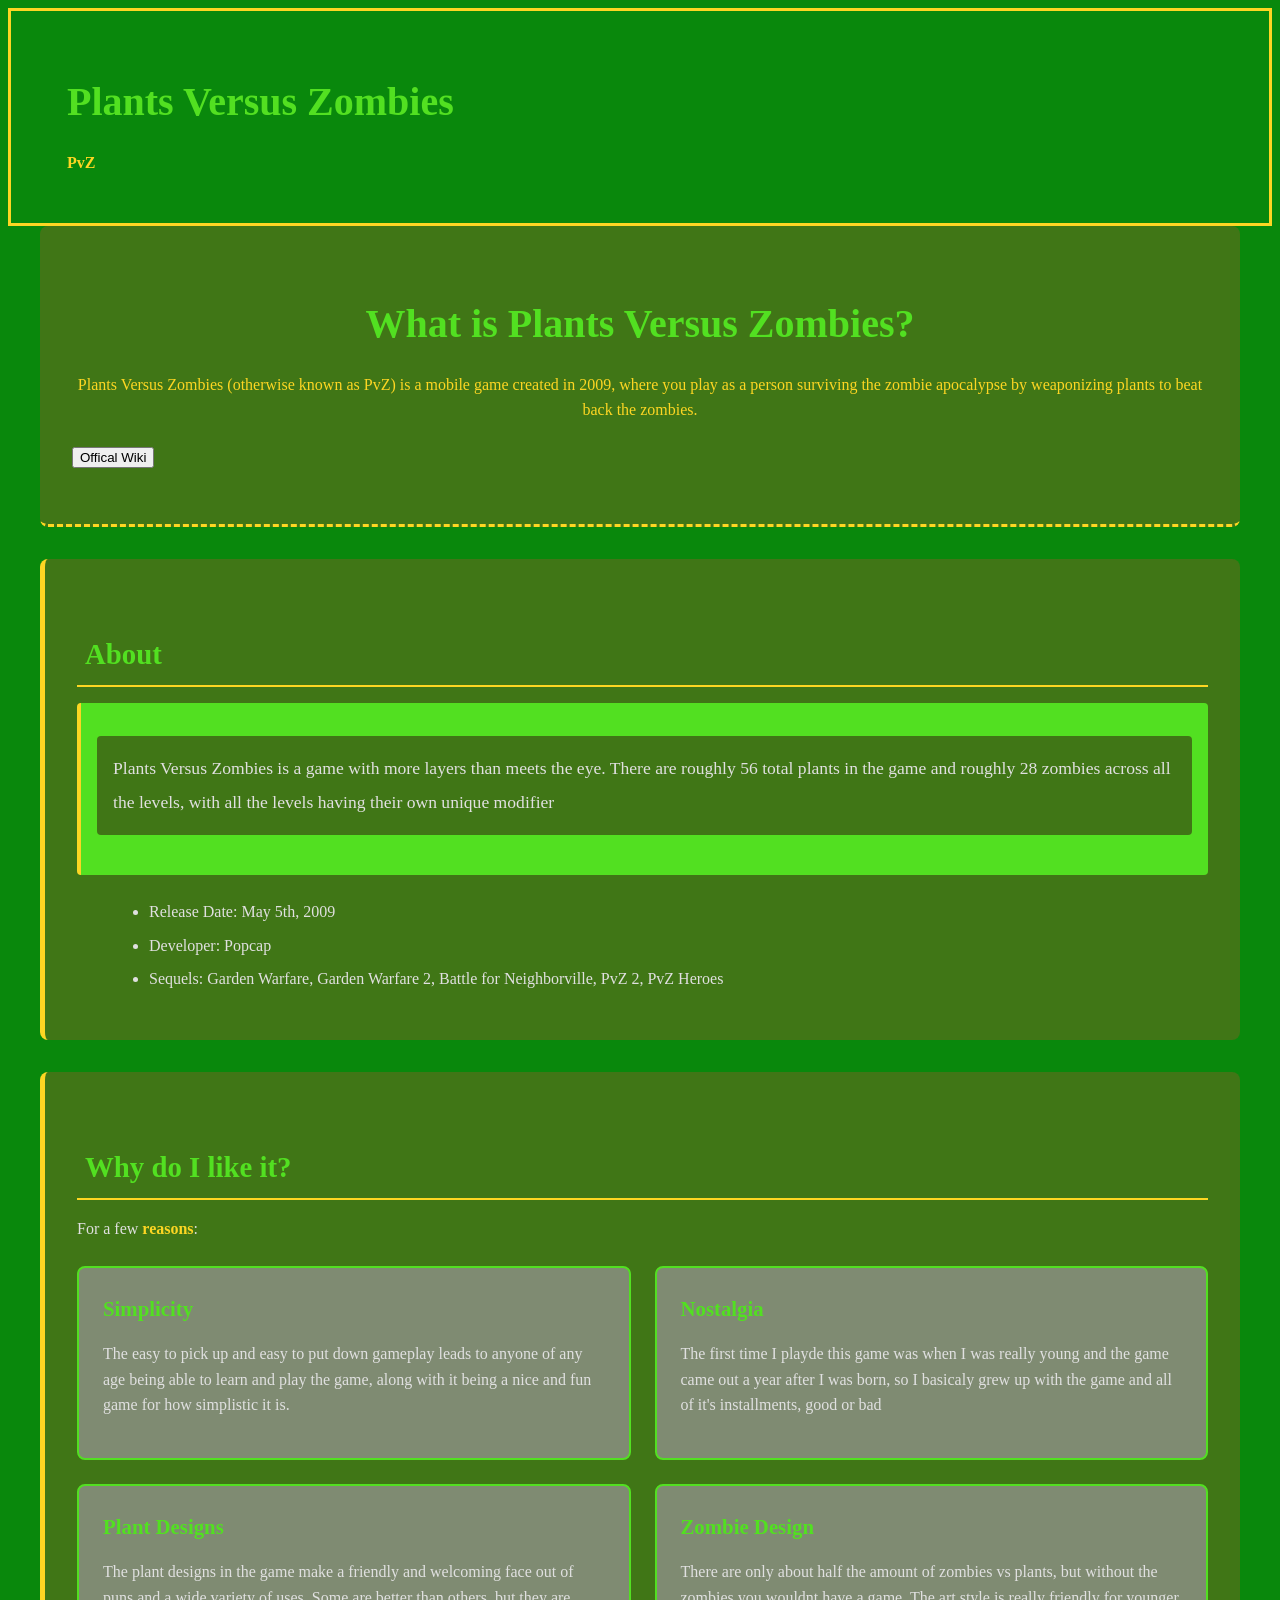
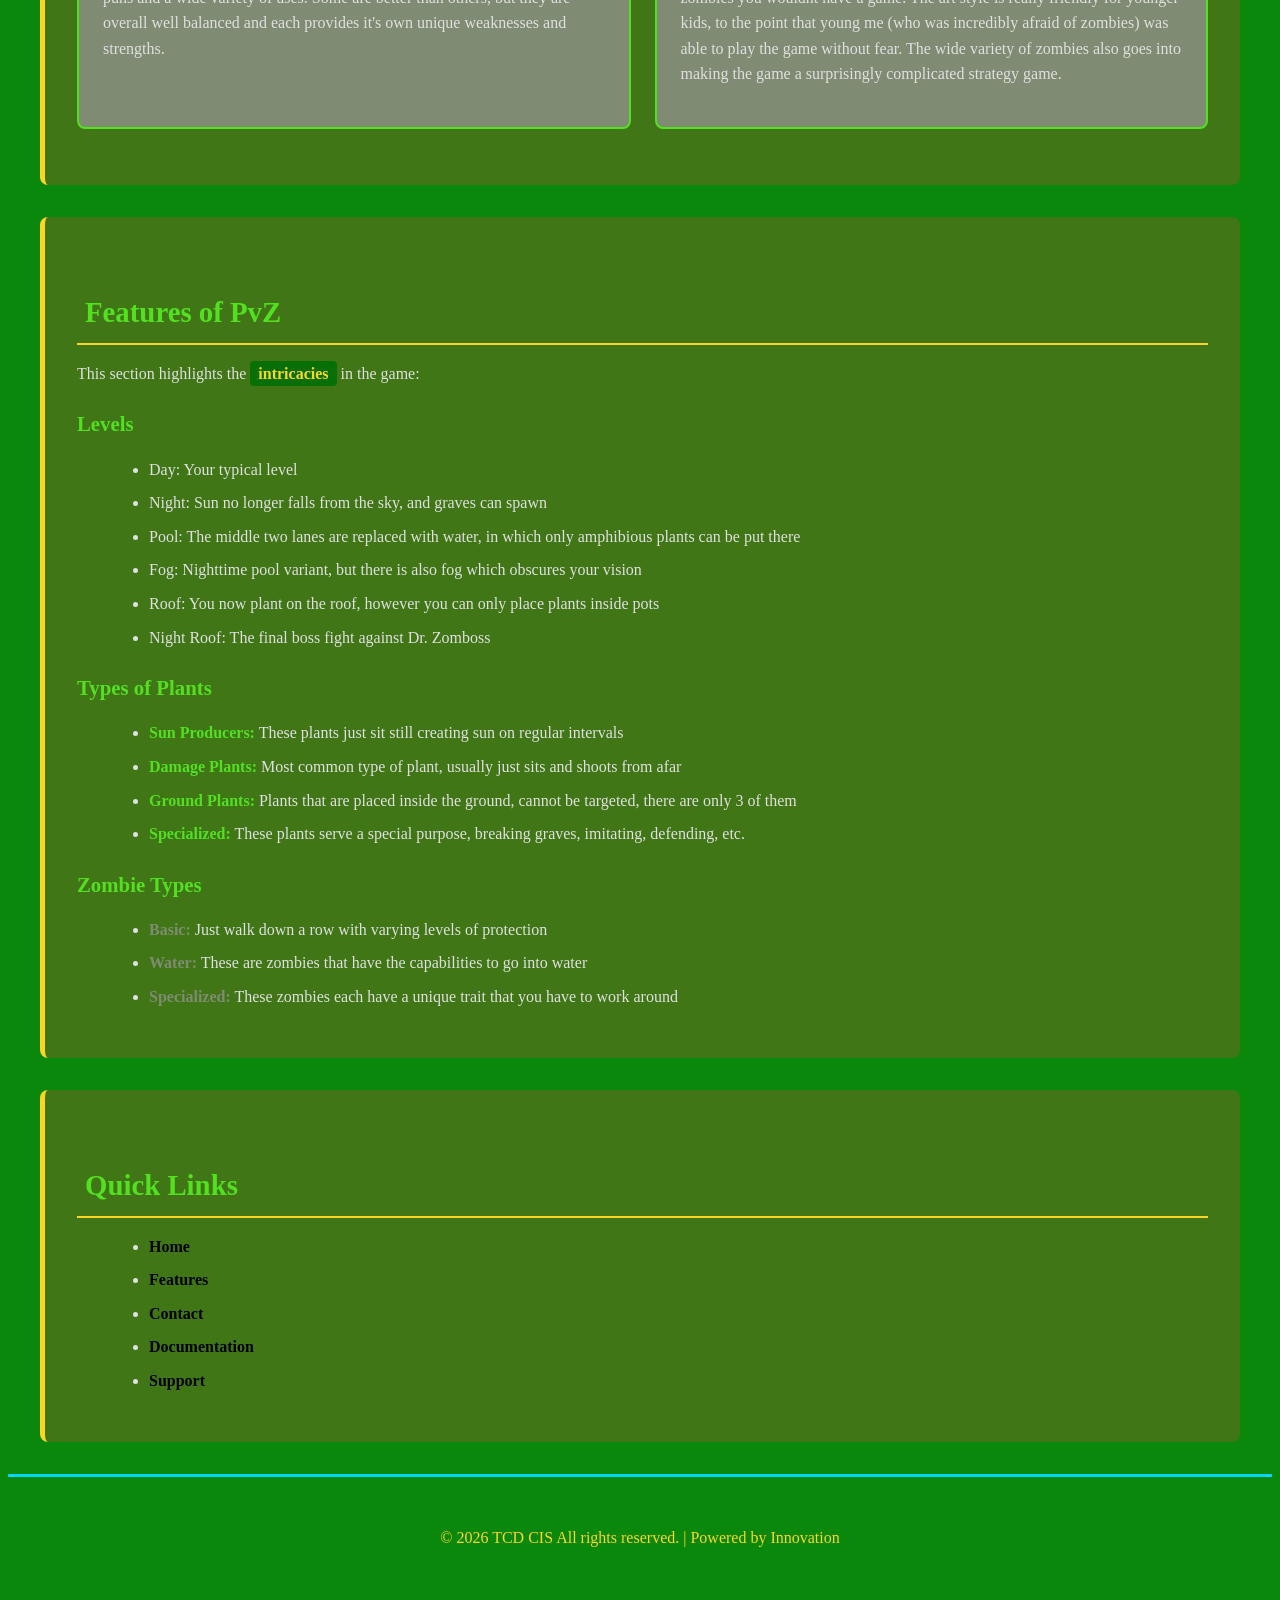
<file: module05/index.html>
<!DOCTYPE html>
<html lang="en">
<head>
    <link rel="stylesheet" href="styles.CSS">
    <meta charset="UTF-8">
    <meta name="viewport" content="width=device-width, initial-scale=1.0">
    <title>PVZ</title>
    
    
</head>
<body>
    <header>
        <div class="container">
            <h1>Plants Versus Zombies</h1>
            <p class="yellow-accent">PvZ</p>
        </div>
    </header>

    <main class="container">
        <!-- Hero Section -->
        <section id="hero-section" class="section">
            <h1>What is Plants Versus Zombies?</h1>
            <p>Plants Versus Zombies (otherwise known as PvZ) is a mobile game created in 2009, where you play as a person surviving the zombie apocalypse by weaponizing plants to beat back the zombies.</p>
            <div class="button-group">
                <button class="btn" href = "https://plantsvszombies.wiki.gg/wiki/Plants_vs._Zombies" onclick="document.location='https://plantsvszombies.wiki.gg/wiki/Plants_vs._Zombies'">Offical Wiki</button>
            </div>
        </section>

        <!-- About Section -->
        <section class="section">
            <h2>About</h2>
            <div class="intro-text">
                <p>Plants Versus Zombies is a game with more layers than meets the eye. There are roughly 56 total plants in the game and roughly 28 zombies across all the levels, with all the levels having their own unique modifier</p>
            </div>
            <ul>
                <li><span class="highlight-yellow">Release Date:</span> May 5th, 2009</li>
                <li><span class="highlight-yellow">Developer:</span> Popcap</li>
                <li><span class="highlight-yellow">Sequels:</span> Garden Warfare, Garden Warfare 2, Battle for Neighborville, PvZ 2, PvZ Heroes</li>
            </ul>
        </section>

        <!-- Features Section -->
        <section class="section">
            <h2>Why do I like it?</h2>
            <p>For a few <span class="accent-text">reasons</span>:</p>
            
            <div class="feature-grid">
                <div class="feature-card">
                    <h3>Simplicity</h3>
                    <p>The easy to pick up and easy to put down gameplay leads to anyone of any age being able to learn and play the game, along with it being a nice and fun game for how simplistic it is.</p>
                </div>
                <div class="feature-card">
                    <h3>Nostalgia</h3>
                    <p>The first time I playde this game was when I was really young and the game came out a year after I was born, so I basicaly grew up with the game and all of it's installments, good or bad</p>
                </div>
                <div class="feature-card">
                    <h3>Plant Designs</h3>
                    <p>The plant designs in the game make a friendly and welcoming face out of puns and a wide variety of uses. Some are better than others, but they are overall well balanced and each provides it's own unique weaknesses and strengths.</p>
                </div>
                <div class="feature-card">
                    <h3>Zombie Design</h3>
                    <p>There are only about half the amount of zombies vs plants, but without the zombies you wouldnt have a game. The art style is really friendly for younger kids, to the point that young me (who was incredibly afraid of zombies) was able to play the game without fear. The wide variety of zombies also goes into making the game a surprisingly complicated strategy game.</p>
                </div>
            </div>
        </section>

        <!-- CSS Concepts Section -->
        <section class="section">
            <h2>Features of PvZ</h2>
            <p>This section highlights the <span class="highlight">intricacies</span> in the game:</p>
            
            <h3>Levels</h3>
            <ul class="levels-list">
                <li><span class="levels-list-level">Day:</span> Your typical level</li>
                <li><span class="levels-list-level">Night:</span> Sun no longer falls from the sky, and graves can spawn</li>
                <li><span class="levels-list-level">Pool:</span> The middle two lanes are replaced with water, in which only amphibious plants can be put there</li>
                <li><span class="levels-list-level">Fog:</span> Nighttime pool variant, but there is also fog which obscures your vision</li>
                <li><span class="levels-list-level">Roof:</span> You now plant on the roof, however you can only place plants inside pots</li>
                <li><span class="levels-list-level">Night Roof:</span> The final boss fight against Dr. Zomboss</li>
                
            </ul>

            <h3>Types of Plants</h3>
            <ul>
                <li><span class="green-accent">Sun Producers:</span> These plants just sit still creating sun on regular intervals</li>
                <li><span class="green-accent">Damage Plants:</span> Most common type of plant, usually just sits and shoots from afar</li>
                <li><span class="green-accent">Ground Plants:</span> Plants that are placed inside the ground, cannot be targeted, there are only 3 of them</li>
                <li><span class="green-accent">Specialized:</span> These plants serve a special purpose, breaking graves, imitating, defending, etc.</li>
            </ul>

            <h3>Zombie Types</h3>
            <ul>
                <li><span class="gray-accent">Basic:</span> Just walk down a row with varying levels of protection</li>
                <li><span class="gray-accent">Water:</span> These are zombies that have the capabilities to go into water</li>
                <li><span class="gray-accent">Specialized:</span> These zombies each have a unique trait that you have to work around</li>
            </ul>
        </section>

    

      

        <!-- Navigation Example -->
        <section class="section">
            <h2>Quick Links</h2>
            <nav>
                <ul>
                    <li><a href="#hero-section">Home</a></li>
                    <li><a href="#features">Features</a></li>
                    <li><a href="#contact-section">Contact</a></li>
                    <li><a href="#">Documentation</a></li>
                    <li><a href="#">Support</a></li>
                </ul>
            </nav>
        </section>
    </main>

    <footer>
        <div class="container">
            <p>&copy; 2026 TCD CIS All rights reserved. | Powered by Innovation</p>
        </div>
    </footer>
</body>
</html>
</file>
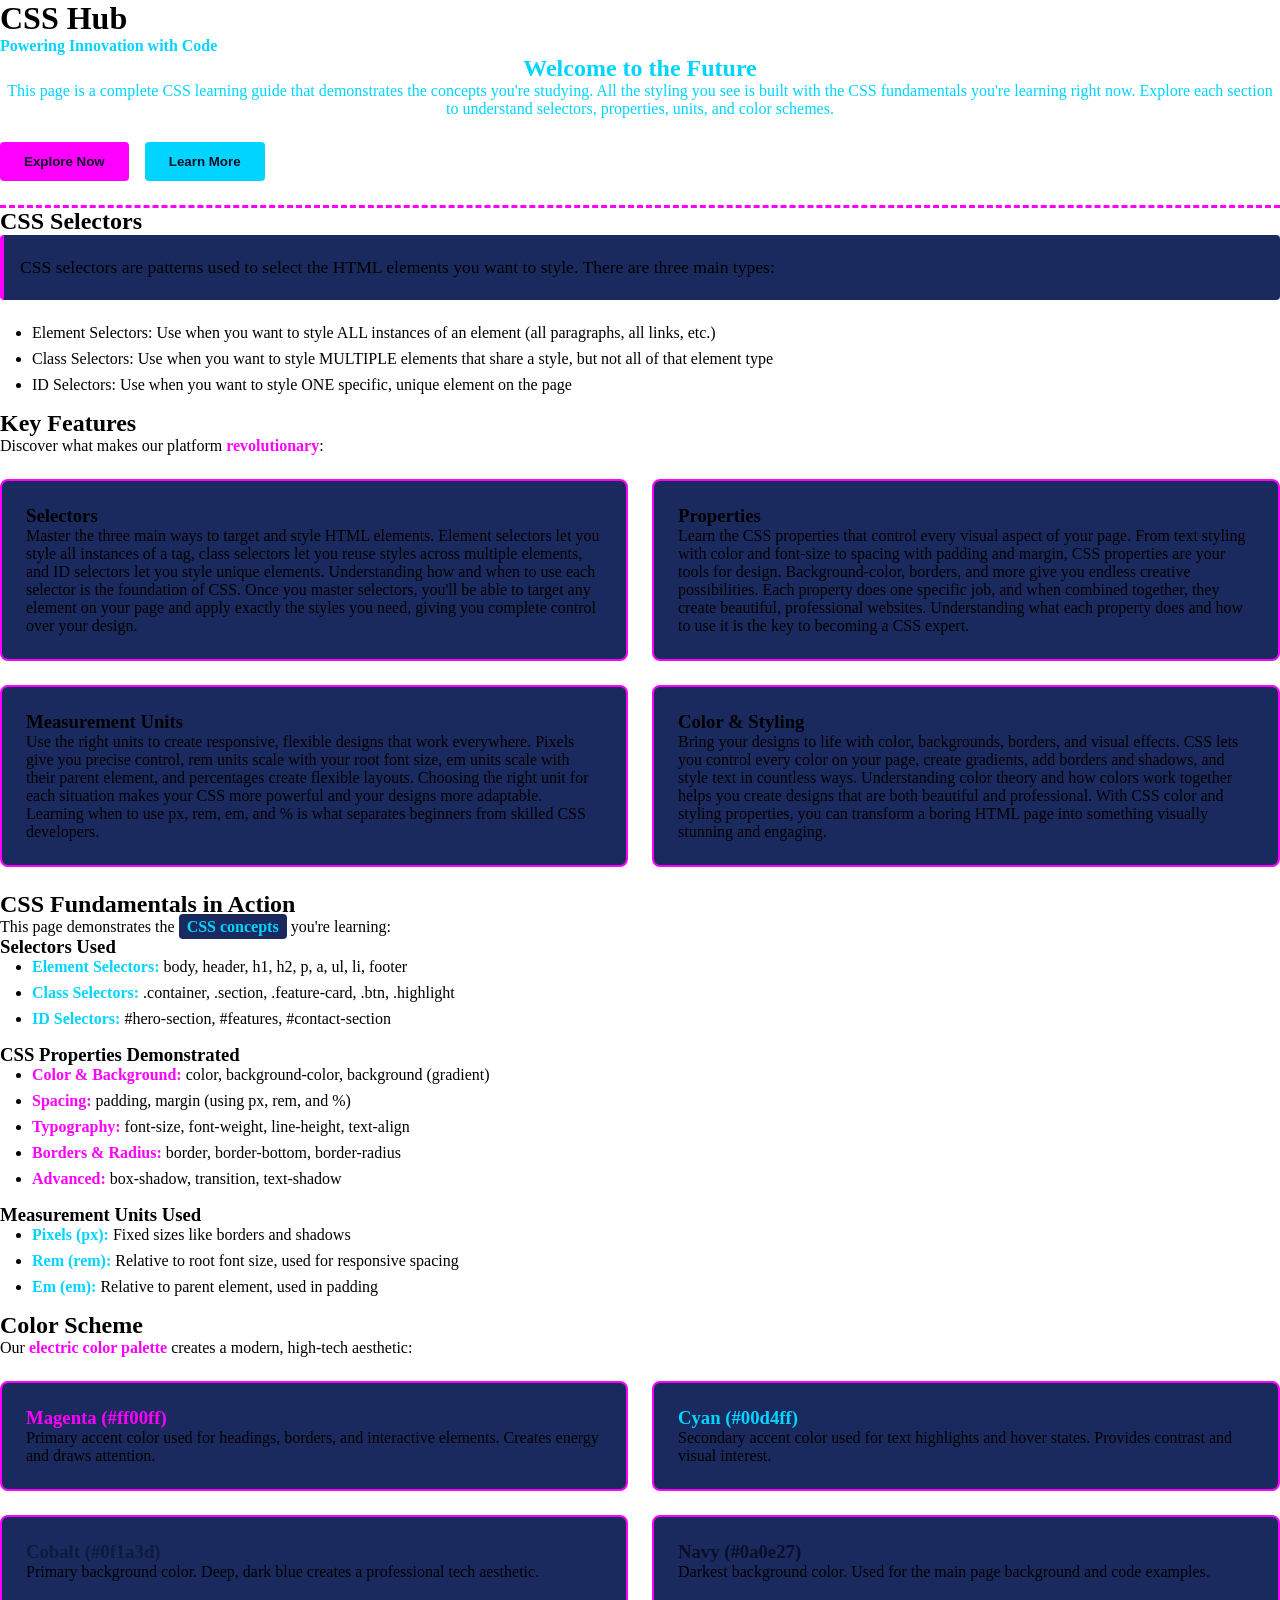
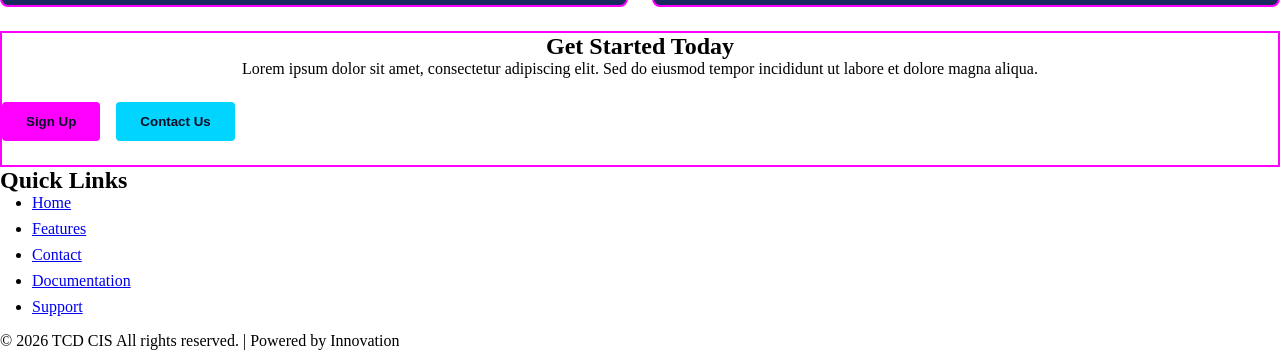
<file: index-copy.html>
<!DOCTYPE html>
<html lang="en">
<head>
    <meta charset="UTF-8">
    <meta name="viewport" content="width=device-width, initial-scale=1.0">
    <title>Electric Tech Hub</title>
    <style>
        /* Element Selectors */
        * {
            margin: 0;
            padding: 0;
            box-sizing: border-box;
        }        

        ul, ol {
            margin-left: 2rem;
            margin-bottom: 1rem;
        }

        li {
            margin-bottom: 0.5rem;
        }

        /* Class Selectors */
        .highlight {
            background-color: #1a2a5e;
            color: #00d4ff;
            padding: 0.25em 0.5em;
            border-radius: 4px;
            font-weight: bold;
        }

        .feature-grid {
            display: grid;
            grid-template-columns: 1fr 1fr;
            gap: 1.5rem;
            margin: 1.5rem 0;
        }

        .feature-card {
            background-color: #1a2a5e;
            padding: 1.5rem;
            border: 2px solid #ff00ff;
            border-radius: 8px;
            transition: all 0.3s ease;
        }

        .feature-card:hover {
            border-color: #00d4ff;
            box-shadow: 0 0 20px rgba(0, 212, 255, 0.3);
        }

        .feature-card h3 {
            margin-top: 0;
        }

        .accent-text {
            color: #ff00ff;
            font-weight: bold;
        }

        .cyan-accent {
            color: #00d4ff;
            font-weight: bold;
        }

        .intro-text {
            font-size: 1.1rem;
            line-height: 1.9;
            margin-bottom: 1.5rem;
            padding: 1rem;
            background-color: #1a2a5e;
            border-left: 4px solid #ff00ff;
            border-radius: 4px;
        }

        .code-example {
            background-color: #0a0e27;
            padding: 1rem;
            margin: 1rem 0;
            border-radius: 4px;
            border: 1px solid #00d4ff;
            font-family: 'Courier New', monospace;
            color: #00d4ff;
            overflow-x: auto;
        }

        .button-group {
            display: flex;
            gap: 1rem;
            margin: 1.5rem 0;
            flex-wrap: wrap;
        }

        .btn {
            padding: 0.75rem 1.5rem;
            background-color: #ff00ff;
            color: #0a0e27;
            border: none;
            border-radius: 4px;
            font-weight: bold;
            cursor: pointer;
            transition: all 0.3s ease;
        }

        .btn:hover {
            background-color: #00d4ff;
            box-shadow: 0 0 15px rgba(0, 212, 255, 0.5);
        }

        .btn-secondary {
            background-color: #00d4ff;
            color: #0a0e27;
        }

        .btn-secondary:hover {
            background-color: #ff00ff;
            box-shadow: 0 0 15px rgba(255, 0, 255, 0.5);
        }

        /* ID Selector */
        #hero-section {
            color: #00d4ff;
            text-align: center;
            border:none;
            border-bottom: 3px dashed #ff00ff;
        }

        #contact-section {
            border: 2px solid #ff00ff;
            text-align: center;
        }
    </style>
</head>
<body>
    <header>
        <div class="container">
            <h1>CSS Hub</h1>
            <p class="cyan-accent">Powering Innovation with Code</p>
        </div>
    </header>

    <main class="container">
        <!-- Hero Section -->
        <section id="hero-section" class="section">
            <h1>Welcome to the Future</h1>
            <p>This page is a complete CSS learning guide that demonstrates the concepts you're studying. All the styling you see is built with the CSS fundamentals you're learning right now. Explore each section to understand selectors, properties, units, and color schemes.</p>
            <div class="button-group">
                <button class="btn">Explore Now</button>
                <button class="btn btn-secondary">Learn More</button>
            </div>
        </section>

        <!-- About Section -->
        <section class="section">
            <h2>CSS Selectors</h2>
            <div class="intro-text">
                <p>CSS selectors are patterns used to select the HTML elements you want to style. There are three main types:</p>
            </div>
            <ul>
                <li><span class="highlight-magenta">Element Selectors:</span> Use when you want to style ALL instances of an element (all paragraphs, all links, etc.)</li>
                <li><span class="highlight-magenta">Class Selectors:</span> Use when you want to style MULTIPLE elements that share a style, but not all of that element type</li>
                <li><span class="highlight-magenta">ID Selectors:</span> Use when you want to style ONE specific, unique element on the page</li>
            </ul>
        </section>

        <!-- Features Section -->
        <section class="section">
            <h2>Key Features</h2>
            <p>Discover what makes our platform <span class="accent-text">revolutionary</span>:</p>
            
            <div class="feature-grid">
                <div class="feature-card">
                    <h3>Selectors</h3>
                    <p>Master the three main ways to target and style HTML elements. Element selectors let you style all instances of a tag, class selectors let you reuse styles across multiple elements, and ID selectors let you style unique elements. Understanding how and when to use each selector is the foundation of CSS. Once you master selectors, you'll be able to target any element on your page and apply exactly the styles you need, giving you complete control over your design.</p>
                </div>
                <div class="feature-card">
                    <h3>Properties</h3>
                    <p>Learn the CSS properties that control every visual aspect of your page. From text styling with color and font-size to spacing with padding and margin, CSS properties are your tools for design. Background-color, borders, and more give you endless creative possibilities. Each property does one specific job, and when combined together, they create beautiful, professional websites. Understanding what each property does and how to use it is the key to becoming a CSS expert.</p>
                </div>
                <div class="feature-card">
                    <h3>Measurement Units</h3>
                    <p>Use the right units to create responsive, flexible designs that work everywhere. Pixels give you precise control, rem units scale with your root font size, em units scale with their parent element, and percentages create flexible layouts. Choosing the right unit for each situation makes your CSS more powerful and your designs more adaptable. Learning when to use px, rem, em, and % is what separates beginners from skilled CSS developers.</p>
                </div>
                <div class="feature-card">
                    <h3>Color & Styling</h3>
                    <p>Bring your designs to life with color, backgrounds, borders, and visual effects. CSS lets you control every color on your page, create gradients, add borders and shadows, and style text in countless ways. Understanding color theory and how colors work together helps you create designs that are both beautiful and professional. With CSS color and styling properties, you can transform a boring HTML page into something visually stunning and engaging.</p>
                </div>
            </div>
        </section>

        <!-- CSS Concepts Section -->
        <section class="section">
            <h2>CSS Fundamentals in Action</h2>
            <p>This page demonstrates the <span class="highlight">CSS concepts</span> you're learning:</p>
            
            <h3>Selectors Used</h3>
            <ul>
                <li><span class="cyan-accent">Element Selectors:</span> body, header, h1, h2, p, a, ul, li, footer</li>
                <li><span class="cyan-accent">Class Selectors:</span> .container, .section, .feature-card, .btn, .highlight</li>
                <li><span class="cyan-accent">ID Selectors:</span> #hero-section, #features, #contact-section</li>
            </ul>

            <h3>CSS Properties Demonstrated</h3>
            <ul>
                <li><span class="accent-text">Color & Background:</span> color, background-color, background (gradient)</li>
                <li><span class="accent-text">Spacing:</span> padding, margin (using px, rem, and %)</li>
                <li><span class="accent-text">Typography:</span> font-size, font-weight, line-height, text-align</li>
                <li><span class="accent-text">Borders & Radius:</span> border, border-bottom, border-radius</li>
                <li><span class="accent-text">Advanced:</span> box-shadow, transition, text-shadow</li>
            </ul>

            <h3>Measurement Units Used</h3>
            <ul>
                <li><span class="cyan-accent">Pixels (px):</span> Fixed sizes like borders and shadows</li>
                <li><span class="cyan-accent">Rem (rem):</span> Relative to root font size, used for responsive spacing</li>
                <li><span class="cyan-accent">Em (em):</span> Relative to parent element, used in padding</li>
            </ul>
        </section>

        <!-- Color Palette Section -->
        <section class="section">
            <h2>Color Scheme</h2>
            <p>Our <span class="accent-text">electric color palette</span> creates a modern, high-tech aesthetic:</p>
            
            <div class="feature-grid">
                <div class="feature-card">
                    <h3 style="color: #ff00ff;">Magenta (#ff00ff)</h3>
                    <p>Primary accent color used for headings, borders, and interactive elements. Creates energy and draws attention.</p>
                </div>
                <div class="feature-card">
                    <h3 style="color: #00d4ff;">Cyan (#00d4ff)</h3>
                    <p>Secondary accent color used for text highlights and hover states. Provides contrast and visual interest.</p>
                </div>
                <div class="feature-card">
                    <h3 style="color: #0f1a3d;">Cobalt (#0f1a3d)</h3>
                    <p>Primary background color. Deep, dark blue creates a professional tech aesthetic.</p>
                </div>
                <div class="feature-card">
                    <h3 style="color: #0a0e27;">Navy (#0a0e27)</h3>
                    <p>Darkest background color. Used for the main page background and code examples.</p>
                </div>
            </div>
        </section>

        <!-- Contact Section -->
        <section id="contact-section" class="section">
            <h2>Get Started Today</h2>
            <p>Lorem ipsum dolor sit amet, consectetur adipiscing elit. Sed do eiusmod tempor incididunt ut labore et dolore magna aliqua.</p>
            <div class="button-group">
                <button class="btn">Sign Up</button>
                <button class="btn btn-secondary">Contact Us</button>
            </div>
        </section>

        <!-- Navigation Example -->
        <section class="section">
            <h2>Quick Links</h2>
            <nav>
                <ul>
                    <li><a href="#hero-section">Home</a></li>
                    <li><a href="#features">Features</a></li>
                    <li><a href="#contact-section">Contact</a></li>
                    <li><a href="#">Documentation</a></li>
                    <li><a href="#">Support</a></li>
                </ul>
            </nav>
        </section>
    </main>

    <footer>
        <div class="container">
            <p>&copy; 2026 TCD CIS All rights reserved. | Powered by Innovation</p>
        </div>
    </footer>
</body>
</html>
</file>
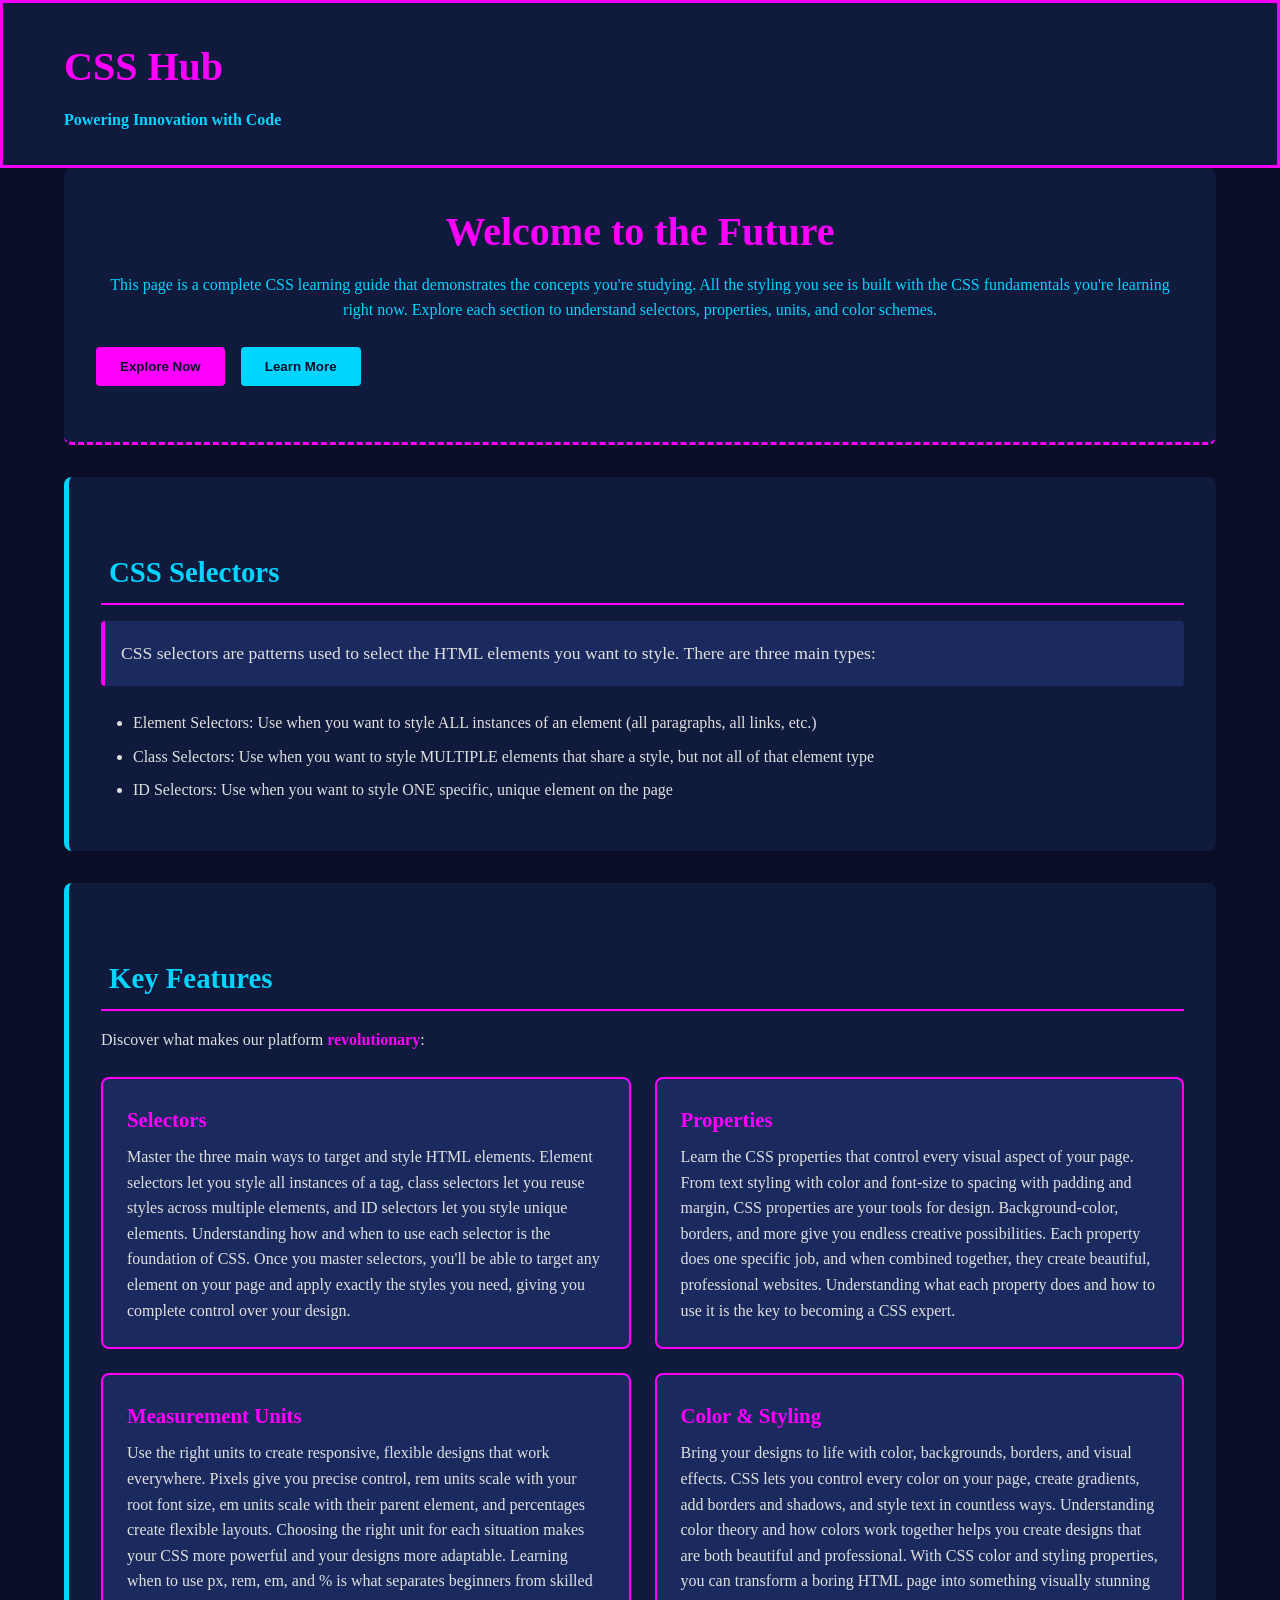
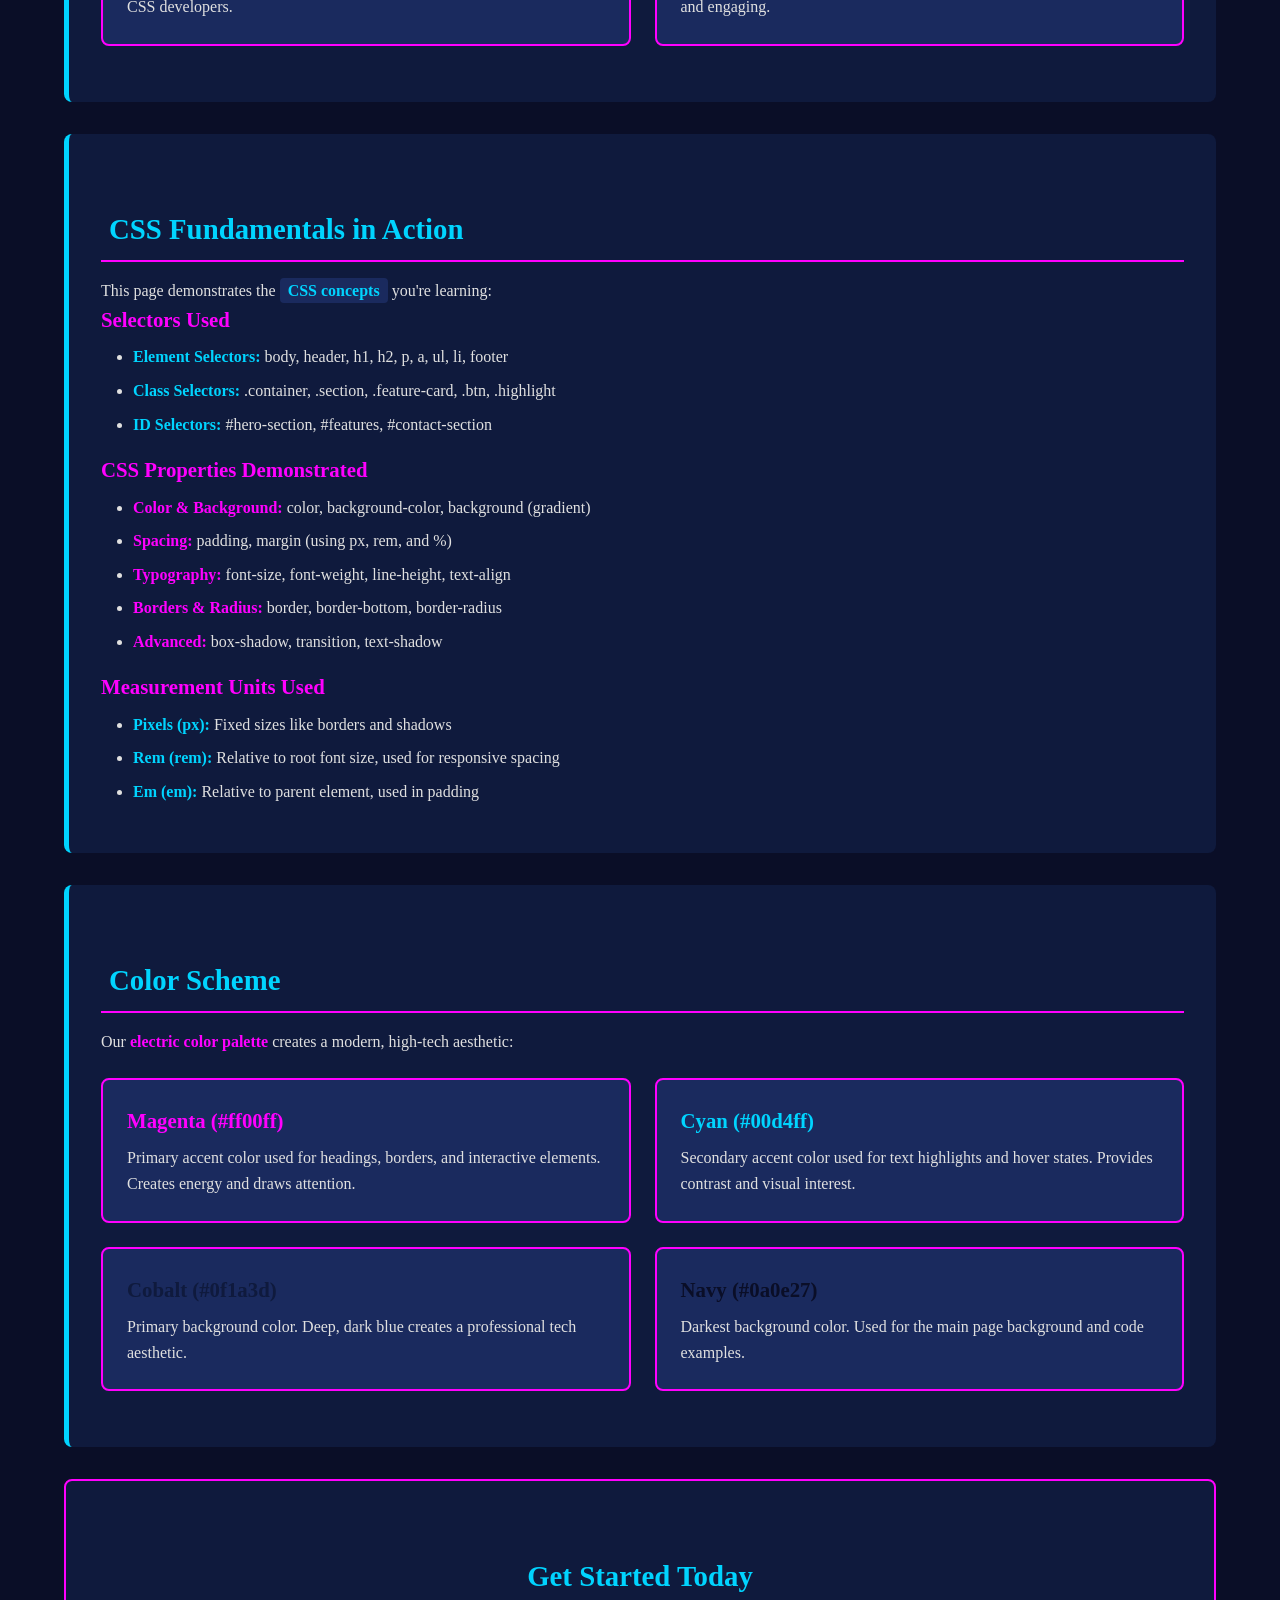
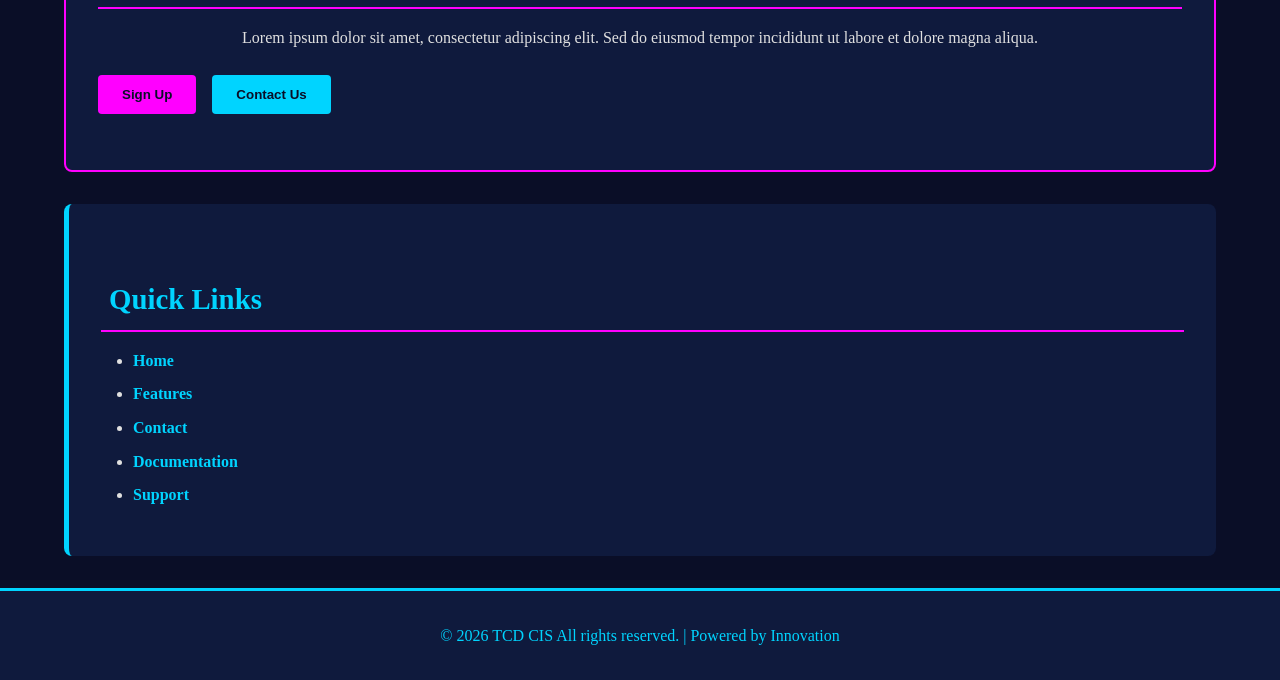
<file: module04/index-copy.html>
<!DOCTYPE html>
<html lang="en">
<head>
    <meta charset="UTF-8">
    <meta name="viewport" content="width=device-width, initial-scale=1.0">
    <title>Electric Tech Hub</title>
    <style>
        /* Element Selectors */
        * {
            margin: 0;
            padding: 0;
            box-sizing: border-box;
        }        

        ul, ol {
            margin-left: 2rem;
            margin-bottom: 1rem;
        }

        li {
            margin-bottom: 0.5rem;
        }

        /* Class Selectors */
        .highlight {
            background-color: #1a2a5e;
            color: #00d4ff;
            padding: 0.25em 0.5em;
            border-radius: 4px;
            font-weight: bold;
        }

        .feature-grid {
            display: grid;
            grid-template-columns: 1fr 1fr;
            gap: 1.5rem;
            margin: 1.5rem 0;
        }

        .feature-card {
            background-color: #1a2a5e;
            padding: 1.5rem;
            border: 2px solid #ff00ff;
            border-radius: 8px;
            transition: all 0.3s ease;
        }

        .feature-card:hover {
            border-color: #00d4ff;
            box-shadow: 0 0 20px rgba(0, 212, 255, 0.3);
        }

        .feature-card h3 {
            margin-top: 0;
        }

        .accent-text {
            color: #ff00ff;
            font-weight: bold;
        }

        .cyan-accent {
            color: #00d4ff;
            font-weight: bold;
        }

        .intro-text {
            font-size: 1.1rem;
            line-height: 1.9;
            margin-bottom: 1.5rem;
            padding: 1rem;
            background-color: #1a2a5e;
            border-left: 4px solid #ff00ff;
            border-radius: 4px;
        }

        .code-example {
            background-color: #0a0e27;
            padding: 1rem;
            margin: 1rem 0;
            border-radius: 4px;
            border: 1px solid #00d4ff;
            font-family: 'Courier New', monospace;
            color: #00d4ff;
            overflow-x: auto;
        }

        .button-group {
            display: flex;
            gap: 1rem;
            margin: 1.5rem 0;
            flex-wrap: wrap;
        }

        .btn {
            padding: 0.75rem 1.5rem;
            background-color: #ff00ff;
            color: #0a0e27;
            border: none;
            border-radius: 4px;
            font-weight: bold;
            cursor: pointer;
            transition: all 0.3s ease;
        }

        .btn:hover {
            background-color: #00d4ff;
            box-shadow: 0 0 15px rgba(0, 212, 255, 0.5);
        }

        .btn-secondary {
            background-color: #00d4ff;
            color: #0a0e27;
        }

        .btn-secondary:hover {
            background-color: #ff00ff;
            box-shadow: 0 0 15px rgba(255, 0, 255, 0.5);
        }

        /* ID Selector */
        #hero-section {
            color: #00d4ff;
            text-align: center;
            border:none;
            border-bottom: 3px dashed #ff00ff;
        }

        #contact-section {
            border: 2px solid #ff00ff;
            text-align: center;
        }
        body {
            color: #e0e0e0;
            background-color: #0a0e27;
            font: Arial, sans-serif;
            line-height: 1.6;
        }
        header {
            background-color: #0f1a3d;
            padding: 2rem;
            border: 3px solid #ff00ff;
            margin: 0px, 0px, 2rem;
        }
        footer {
            background-color: #0f1a3d;
            color: #00d4ff;
            padding: 2rem;
            text-align: center;
            border-top: 3px solid #00d4ff;
        }
        h1 {
            color: #ff00ff;
            font-size: 2.5rem;
            margin-bottom: .5rem;
        }
        h2{
            color: #00d4ff;
            font-size: 1.8rem;
            margin-top: 2rem;
            margin-bottom: 1rem;
            padding: .5rem;
            border-bottom: 2px solid #ff00ff;
        }
        h3 {
            color: #ff00ff;
            font-size: 2.5rem;
            margin-bottom: .5rem;
            font-size: 1.3rem;
        }
        a {
            color: #00d4ff;
            text-decoration: none;
            font-weight: bold;
        }
        a:hover {
            color: #ff00ff;
        }
        .container {
            max-width: 1200px;
            margin: 0 auto;
            padding-left: 1.5rem;
            padding-right: 1.5rem;
        }
        .section {
            background-color: #0f1a3d;
            padding: 2rem;
            margin-bottom: 2rem;
            border-left: 5px solid #00d4ff;
            border-radius: 8px;
        }
    </style>
</head>
<body>
    <header>
        <div class="container">
            <h1>CSS Hub</h1>
            <p class="cyan-accent">Powering Innovation with Code</p>
        </div>
    </header>

    <main class="container">
        <!-- Hero Section -->
        <section id="hero-section" class="section">
            <h1>Welcome to the Future</h1>
            <p>This page is a complete CSS learning guide that demonstrates the concepts you're studying. All the styling you see is built with the CSS fundamentals you're learning right now. Explore each section to understand selectors, properties, units, and color schemes.</p>
            <div class="button-group">
                <button class="btn">Explore Now</button>
                <button class="btn btn-secondary">Learn More</button>
            </div>
        </section>

        <!-- About Section -->
        <section class="section">
            <h2>CSS Selectors</h2>
            <div class="intro-text">
                <p>CSS selectors are patterns used to select the HTML elements you want to style. There are three main types:</p>
            </div>
            <ul>
                <li><span class="highlight-magenta">Element Selectors:</span> Use when you want to style ALL instances of an element (all paragraphs, all links, etc.)</li>
                <li><span class="highlight-magenta">Class Selectors:</span> Use when you want to style MULTIPLE elements that share a style, but not all of that element type</li>
                <li><span class="highlight-magenta">ID Selectors:</span> Use when you want to style ONE specific, unique element on the page</li>
            </ul>
        </section>

        <!-- Features Section -->
        <section class="section">
            <h2>Key Features</h2>
            <p>Discover what makes our platform <span class="accent-text">revolutionary</span>:</p>
            
            <div class="feature-grid">
                <div class="feature-card">
                    <h3>Selectors</h3>
                    <p>Master the three main ways to target and style HTML elements. Element selectors let you style all instances of a tag, class selectors let you reuse styles across multiple elements, and ID selectors let you style unique elements. Understanding how and when to use each selector is the foundation of CSS. Once you master selectors, you'll be able to target any element on your page and apply exactly the styles you need, giving you complete control over your design.</p>
                </div>
                <div class="feature-card">
                    <h3>Properties</h3>
                    <p>Learn the CSS properties that control every visual aspect of your page. From text styling with color and font-size to spacing with padding and margin, CSS properties are your tools for design. Background-color, borders, and more give you endless creative possibilities. Each property does one specific job, and when combined together, they create beautiful, professional websites. Understanding what each property does and how to use it is the key to becoming a CSS expert.</p>
                </div>
                <div class="feature-card">
                    <h3>Measurement Units</h3>
                    <p>Use the right units to create responsive, flexible designs that work everywhere. Pixels give you precise control, rem units scale with your root font size, em units scale with their parent element, and percentages create flexible layouts. Choosing the right unit for each situation makes your CSS more powerful and your designs more adaptable. Learning when to use px, rem, em, and % is what separates beginners from skilled CSS developers.</p>
                </div>
                <div class="feature-card">
                    <h3>Color & Styling</h3>
                    <p>Bring your designs to life with color, backgrounds, borders, and visual effects. CSS lets you control every color on your page, create gradients, add borders and shadows, and style text in countless ways. Understanding color theory and how colors work together helps you create designs that are both beautiful and professional. With CSS color and styling properties, you can transform a boring HTML page into something visually stunning and engaging.</p>
                </div>
            </div>
        </section>

        <!-- CSS Concepts Section -->
        <section class="section">
            <h2>CSS Fundamentals in Action</h2>
            <p>This page demonstrates the <span class="highlight">CSS concepts</span> you're learning:</p>
            
            <h3>Selectors Used</h3>
            <ul>
                <li><span class="cyan-accent">Element Selectors:</span> body, header, h1, h2, p, a, ul, li, footer</li>
                <li><span class="cyan-accent">Class Selectors:</span> .container, .section, .feature-card, .btn, .highlight</li>
                <li><span class="cyan-accent">ID Selectors:</span> #hero-section, #features, #contact-section</li>
            </ul>

            <h3>CSS Properties Demonstrated</h3>
            <ul>
                <li><span class="accent-text">Color & Background:</span> color, background-color, background (gradient)</li>
                <li><span class="accent-text">Spacing:</span> padding, margin (using px, rem, and %)</li>
                <li><span class="accent-text">Typography:</span> font-size, font-weight, line-height, text-align</li>
                <li><span class="accent-text">Borders & Radius:</span> border, border-bottom, border-radius</li>
                <li><span class="accent-text">Advanced:</span> box-shadow, transition, text-shadow</li>
            </ul>

            <h3>Measurement Units Used</h3>
            <ul>
                <li><span class="cyan-accent">Pixels (px):</span> Fixed sizes like borders and shadows</li>
                <li><span class="cyan-accent">Rem (rem):</span> Relative to root font size, used for responsive spacing</li>
                <li><span class="cyan-accent">Em (em):</span> Relative to parent element, used in padding</li>
            </ul>
        </section>

        <!-- Color Palette Section -->
        <section class="section">
            <h2>Color Scheme</h2>
            <p>Our <span class="accent-text">electric color palette</span> creates a modern, high-tech aesthetic:</p>
            
            <div class="feature-grid">
                <div class="feature-card">
                    <h3 style="color: #ff00ff;">Magenta (#ff00ff)</h3>
                    <p>Primary accent color used for headings, borders, and interactive elements. Creates energy and draws attention.</p>
                </div>
                <div class="feature-card">
                    <h3 style="color: #00d4ff;">Cyan (#00d4ff)</h3>
                    <p>Secondary accent color used for text highlights and hover states. Provides contrast and visual interest.</p>
                </div>
                <div class="feature-card">
                    <h3 style="color: #0f1a3d;">Cobalt (#0f1a3d)</h3>
                    <p>Primary background color. Deep, dark blue creates a professional tech aesthetic.</p>
                </div>
                <div class="feature-card">
                    <h3 style="color: #0a0e27;">Navy (#0a0e27)</h3>
                    <p>Darkest background color. Used for the main page background and code examples.</p>
                </div>
            </div>
        </section>

        <!-- Contact Section -->
        <section id="contact-section" class="section">
            <h2>Get Started Today</h2>
            <p>Lorem ipsum dolor sit amet, consectetur adipiscing elit. Sed do eiusmod tempor incididunt ut labore et dolore magna aliqua.</p>
            <div class="button-group">
                <button class="btn">Sign Up</button>
                <button class="btn btn-secondary">Contact Us</button>
            </div>
        </section>

        <!-- Navigation Example -->
        <section class="section">
            <h2>Quick Links</h2>
            <nav>
                <ul>
                    <li><a href="#hero-section">Home</a></li>
                    <li><a href="#features">Features</a></li>
                    <li><a href="#contact-section">Contact</a></li>
                    <li><a href="#">Documentation</a></li>
                    <li><a href="#">Support</a></li>
                </ul>
            </nav>
        </section>
    </main>

    <footer>
        <div class="container">
            <p>&copy; 2026 TCD CIS All rights reserved. | Powered by Innovation</p>
        </div>
    </footer>
</body>
</html>
</file>
<file: module05/styles.CSS>
/* #52e021 bright green */
/* #067006 vibrant dark green */
/* #fdd623 yellow */
/* #7f8b72 zombie grey */
<style>
        /* Element Selectors */
        * {
            margin: 0;
            padding: 0;
            box-sizing: border-box;
        }        

        ul, ol {
            margin-left: 2rem;
            margin-bottom: 1rem;
        }

        li {
            margin-bottom: 0.5rem;
        }
        

        /* Class Selectors */
/* attribute selector*/
        .btn[href*="(wiki)"]{
            padding: 0.75rem 1.5rem;
            background-color: #7f8b72;
            color: #0a0e27;
            border: none;
            border-radius: 4px;
            font-weight: bold;
            cursor: pointer;
            transition: all 0.3s ease;
        }
  /* Class Selectors */
        .levels-list{
            margin-left: 2rem;
            margin-bottom: 1rem;
        }        
  /* Class Selectors & pseudo-class*/
        .levels-list-level:nthof-type(odd){
            color: #52e021
        }
  /* Class Selectors & pseudo-class */
        .levels-list-level:nthof-type(even){
            color: #000000
        }
  /* Class Selectors */
        .highlight {
            background-color: #067006;
            color: #fdd623;
            padding: 0.25em 0.5em;
            border-radius: 4px;
            font-weight: bold;
        }
  /* Class Selectors */

        .feature-grid {
            display: grid;
            grid-template-columns: 1fr 1fr;
            gap: 1.5rem;
            margin: 1.5rem 0;
        }
   /* Class Selectors & combinators & descendant */

        .feature-card > div {
            background-color: #7f8b72;
            padding: 1.5rem;
            border: 2px solid #52e021;
            border-radius: 8px;
            transition: all 0.3s ease;
        }
  /* Class Selectors */
         .feature-card{
            background-color: #7f8b72;
            padding: 1.5rem;
            border: 2px solid #52e021;
            border-radius: 8px;
            transition: all 0.3s ease;
        }

  /* Class Selectors & pseudo-class*/
        .feature-card:hover {
            border-color: #fdd623;
            box-shadow: 0 0 20px rgba(0, 212, 255, 0.3);
        }
   /* Class Selectors & combinators & descendant */
        .feature-card > h3 {
            margin-top: 0;
        }
  /* Class Selectors */
        .accent-text {
            color: #fdd623;
            font-weight: bold;
        }
  /* Class Selectors */
        .yellow-accent {
            color: #fdd623;
            font-weight: bold;
        }
  /* Class Selectors */
        .green-accent {
            color: #52e021;
            font-weight: bold;
        }
  /* Class Selectors */
        .gray-accent {
            color: #7f8b72;
            font-weight: bold;
        }
  /* Class Selectors */
        .intro-text {
            font-size: 1.1rem;
            line-height: 1.9;
            margin-bottom: 1.5rem;
            padding: 1rem;
            background-color: #52e021;
            border-left: 4px solid #fdd623;
            border-radius: 4px;
        }
/* I use important because the background color is important to have the right color */
   /* Class Selectors & combinators & descendant */
        .intro-text > p{
            font-size: 1.1rem;
            line-height: 1.9;
            margin-bottom: 1.5rem;
            padding: 1rem;
            background-color: #407616; !important

            border-left: 4px solid #fdd623;
            border-radius: 4px;
        }

  /* Class Selectors */
        .code-example {
            background-color: #0a0e27;
            padding: 1rem;
            margin: 1rem 0;
            border-radius: 4px;
            border: 1px solid #00d4ff;
            font-family: 'Courier New', monospace;
            color: #00d4ff;
            overflow-x: auto;
        }
  /* Class Selectors */
        .button-group {
            display: flex;
            gap: 1rem;
            margin: 1.5rem 0;
            flex-wrap: wrap;
        }

  /* Class Selectors & pseudo-class*/
        .btn:hover {
            background-color: #52e021;
            box-shadow: 0 0 15px rgba(0, 212, 255, 0.5);
        }
  /* Class Selectors & combinators & descendant */
        .btn > .btn-secondary {
            background-color: #;
            color: #0a0e27;
        }
 /* Class Selectors & combinators & descendant */
        .btn:hover > .btn-secondary:hover {
            background-color: #ff00ff; 
            box-shadow: 0 0 15px rgba(255, 0, 255, 0.5);
        }


        /* ID Selector */
        #hero-section {
            color: #fdd623;
            text-align: center;
            border:none;
            border-bottom: 3px dashed #fdd623;
        }
* ID Selector */
        #contact-section {
            border: 2px solid #ff00ff;
            text-align: center;
        }
        body {
            color: #e0e0e0;
            background-color: #09880c;
            font: Arial, sans-serif;
            line-height: 1.6;
        }
        header {
            background-color: #09880c;
            padding: 2rem;
            border: 3px solid #fdd623;
            margin: 0px, 0px, 2rem;
        }
        footer {
            background-color: #09880c;
            color: #fdd623;
            padding: 2rem;
            text-align: center;
            border-top: 3px solid #00d4ff;
        }
        h1 {
            color: #52e021;
            font-size: 2.5rem;
            margin-bottom: .5rem;
        }
        h2{
            color: #52e021;
            font-size: 1.8rem;
            margin-top: 2rem;
            margin-bottom: 1rem;
            padding: .5rem;
            border-bottom: 2px solid #fdd623;
        }
        h3 {
            color: #52e021;
            font-size: 2.5rem;
            margin-bottom: .5rem;
            font-size: 1.3rem;
        }
        a {
            color: #000000;
            text-decoration: none;
            font-weight: bold;
        }
/* pseudo-class */
        a:hover {
            color: #52e021;
        }
        .container {
            max-width: 1200px;
            margin: 0 auto;
            padding-left: 1.5rem;
            padding-right: 1.5rem;
        }
        .section {
            background-color: #407616;
            padding: 2rem;
            margin-bottom: 2rem;
            border-left: 5px solid #fdd623;
            border-radius: 8px;
        }
    </style>
</file>
